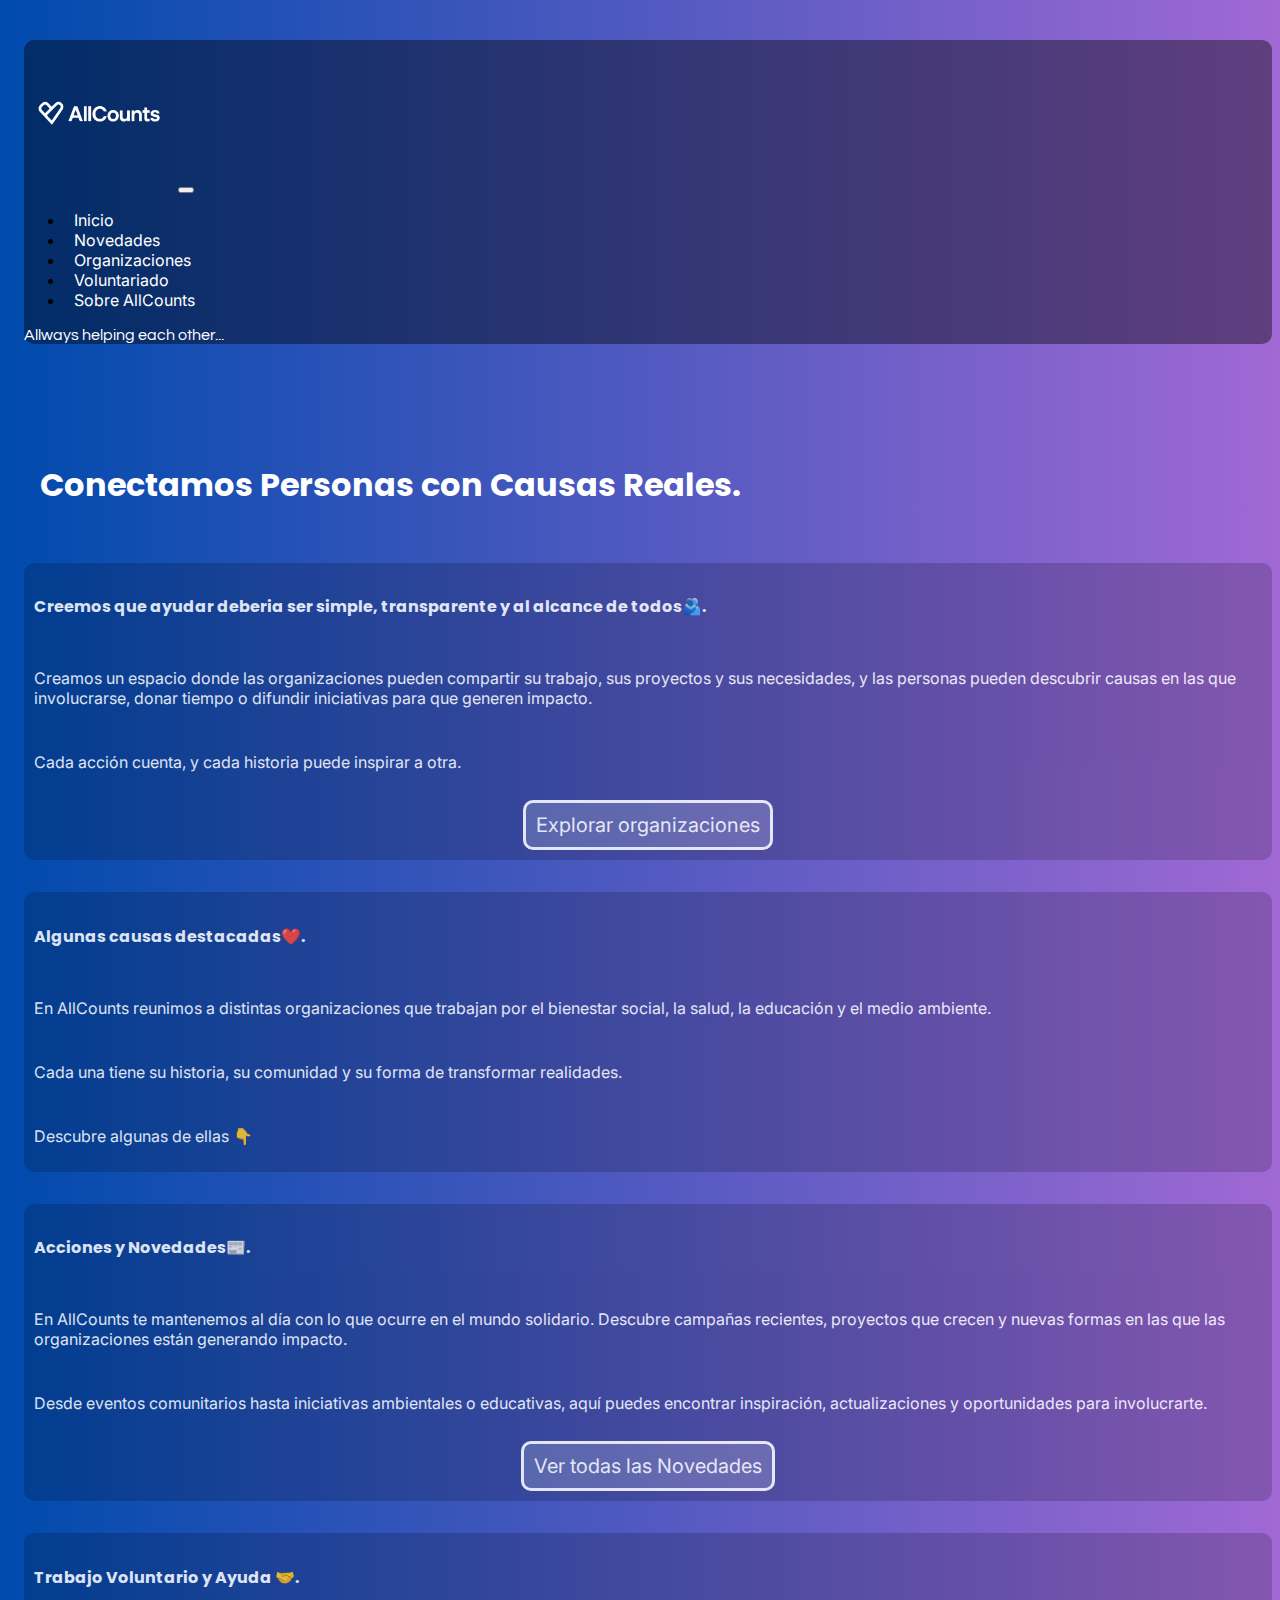
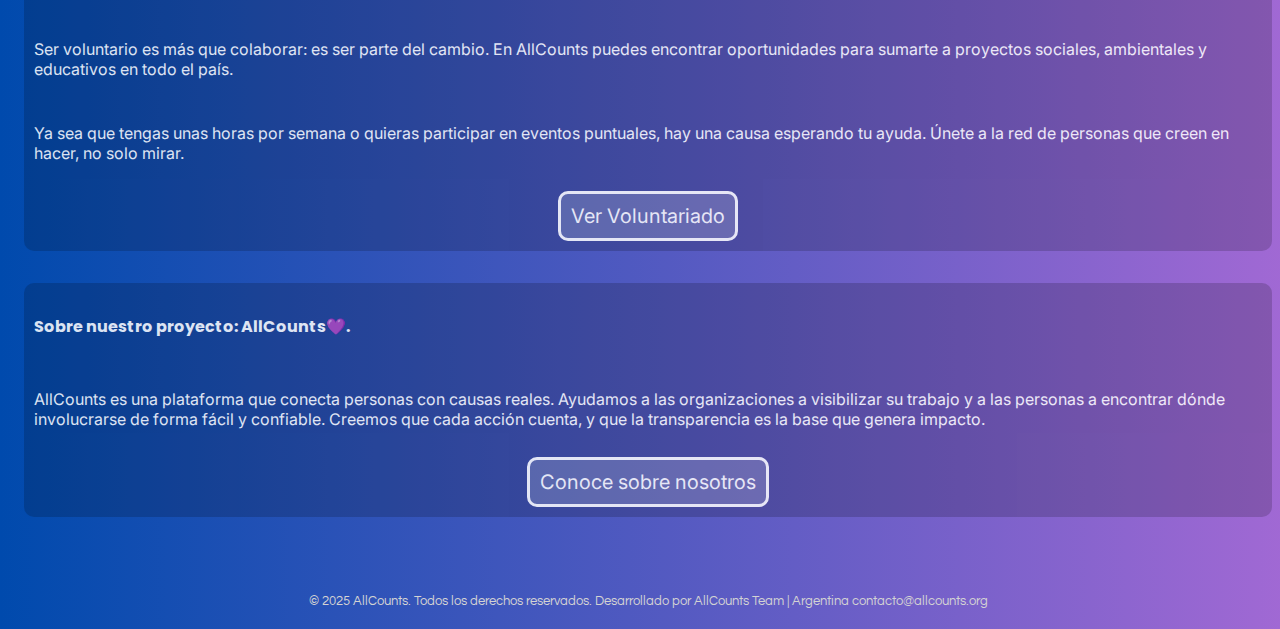
<file: index.html>
<!DOCTYPE html>
<html lang="en">
<head>
    <meta charset="UTF-8">
    <meta name="viewport" content="width=device-width, initial-scale=1.0">
    <title>Inicio</title>
    <!--BOOTSTRAP-->
    <link href="https://cdn.jsdelivr.net/npm/bootstrap@5.3.8/dist/css/bootstrap.min.css" rel="stylesheet" integrity="sha384-sRIl4kxILFvY47J16cr9ZwB07vP4J8+LH7qKQnuqkuIAvNWLzeN8tE5YBujZqJLB" crossorigin="anonymous">
    <!--CSS-->
    <link rel="stylesheet" href="./style/style.css">

</head>
<body class="index-bg">
    <header>
        <nav class="navbar navbar-expand-lg gb-index-navbar">
                <div class="container-fluid">
                    <a class="navbar-brand" href="#"></a>
                    <img  class="allcountslogo" src="../images/ALLCOUNTSlogo.png" alt="">
                    <button class="navbar-toggler" type="button" data-bs-toggle="collapse" data-bs-target="#navbarText" aria-controls="navbarText" aria-expanded="false" aria-label="Toggle navigation">
                    <span class="navbar-toggler-icon"></span>
                    </button>
                    <div class="collapse navbar-collapse" id="navbarText">
                        <ul class="navbar-nav me-auto mb-2 mb-lg-0">
                            <li class="nav-item">
                                <a class="nav-link" href="#">Inicio</a>
                            </li>
                            <li class="nav-item">
                                <a class="nav-link" href="./pages/novedades.html">Novedades</a>
                            </li>
                            <li class="nav-item">
                                <a class="nav-link" href="./pages/organizaciones.html">Organizaciones</a>
                            </li>
                            <li class="nav-item">
                                <a class="nav-link" href="./pages/voluntariado.html">Voluntariado</a>
                            </li>
                            <li class="nav-item">
                                <a class="nav-link" href="./pages/sobreallcounts.html">Sobre AllCounts</a>
                            </li>
                        </ul>
                        <span>
                            Allways helping each other...
                        </span>
                    </div>
                </div>
            </nav>

    </header>
    <main>
        <section class="title">
            <h1>Conectamos Personas con Causas Reales.</h1>
        </section>

        <article class="basic-card">
            <h4>Creemos que ayudar deberia ser simple, transparente y al alcance de todos🫂.</h4>
            <p> Creamos un espacio donde las organizaciones pueden compartir su trabajo, sus proyectos y sus necesidades, y las personas pueden descubrir causas en las que involucrarse, donar tiempo o difundir iniciativas para que generen impacto.</p>
            <p>Cada acción cuenta, y cada historia puede inspirar a otra.</p>
            <div class="button">
                <a href="./pages/organizaciones.html">Explorar organizaciones</a>
            </div>
         </article>

         <article class="basic-card">
            <h4>Algunas causas destacadas❤️.</h4>
            <p>En AllCounts reunimos a distintas organizaciones que trabajan por el bienestar social, la salud, la educación y el medio ambiente.</p>
            <p>Cada una tiene su historia, su comunidad y su forma de transformar realidades.</p>
            <p>Descubre algunas de ellas 👇</p>
            </article>
        
            <article class="basic-card">
                <h4>Acciones y Novedades📰.</h4>
                <p>En AllCounts te mantenemos al día con lo que ocurre en el mundo solidario. Descubre campañas recientes, proyectos que crecen y nuevas formas en las que las organizaciones están generando impacto.</p>
                <p>Desde eventos comunitarios hasta iniciativas ambientales o educativas, aquí puedes encontrar inspiración, actualizaciones y oportunidades para involucrarte.</p>
                <div class="button">
                    <a href="./pages/novedades.html">Ver todas las Novedades</a>
                </div>

            </article>

            <article class="basic-card">
                <h4>Trabajo Voluntario y Ayuda 🤝.</h4>
                <p>Ser voluntario es más que colaborar: es ser parte del cambio.  
                                    En AllCounts puedes encontrar oportunidades para sumarte a proyectos sociales, ambientales y educativos en todo el país.</p>
                <p>Ya sea que tengas unas horas por semana o quieras participar en eventos puntuales, hay una causa esperando tu ayuda. Únete a la red de personas que creen en hacer, no solo mirar.</p>
                <div class="button">
                    <a href="./pages/voluntariado.html">Ver Voluntariado</a>
                </div>
            </article>

            <article class="basic-card">
                <h4>Sobre nuestro proyecto: AllCounts💜.</h4>
                <p>AllCounts es una plataforma que conecta personas con causas reales. Ayudamos a las organizaciones a visibilizar su trabajo y a las personas a encontrar dónde involucrarse de forma fácil y confiable. Creemos que cada acción cuenta, y que la transparencia es la base que genera impacto.</p>
                <div class="button">
                    <a href="./pages/sobreallcounts.html">Conoce sobre nosotros</a>
                </div>

            </article>
        </article>

            
        

    </main>
    <footer>
        <p class="copyright">© 2025 AllCounts. Todos los derechos reservados.
         Desarrollado por AllCounts Team | Argentina contacto@allcounts.org</p>

    </footer>
</body>

    <!--BOOTSTRAP JS-->
    <script src="https://cdn.jsdelivr.net/npm/bootstrap@5.3.8/dist/js/bootstrap.bundle.min.js" integrity="sha384-FKyoEForCGlyvwx9Hj09JcYn3nv7wiPVlz7YYwJrWVcXK/BmnVDxM+D2scQbITxI" crossorigin="anonymous"></script>

</html>
</file>
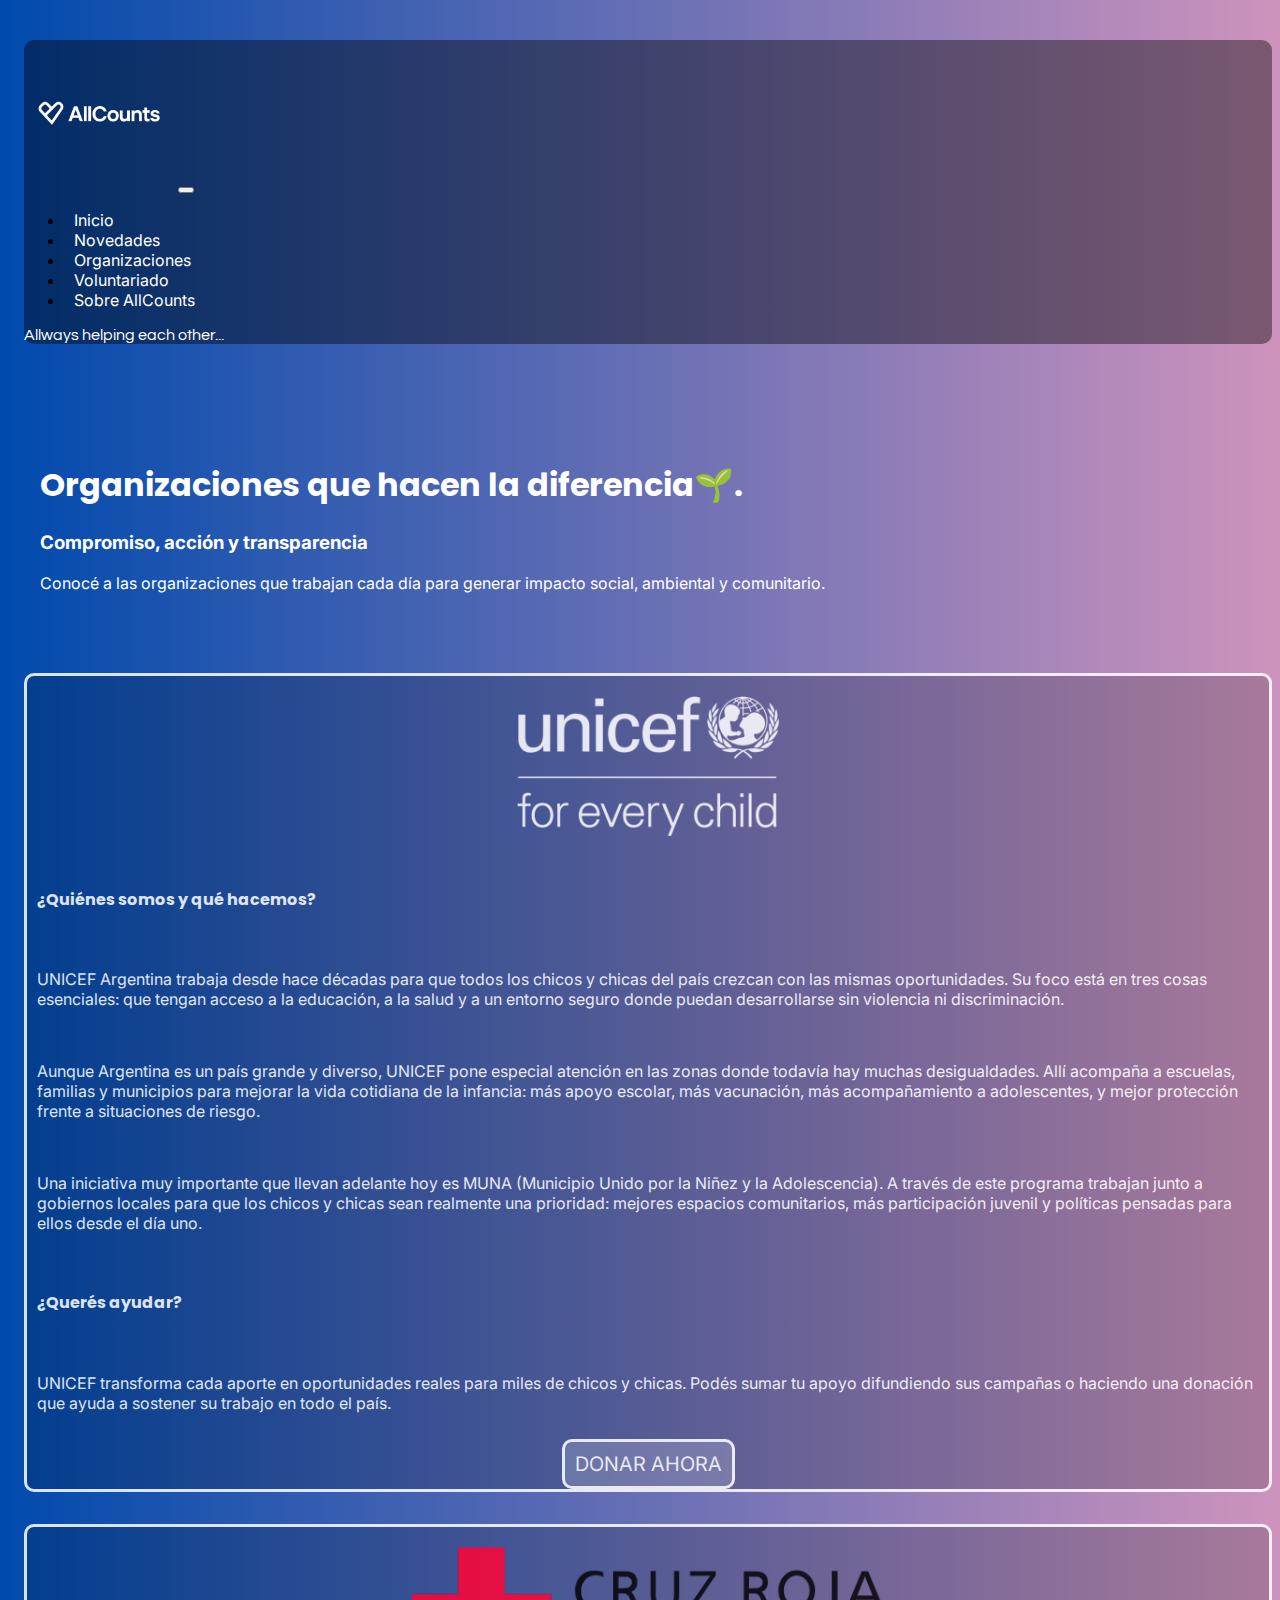
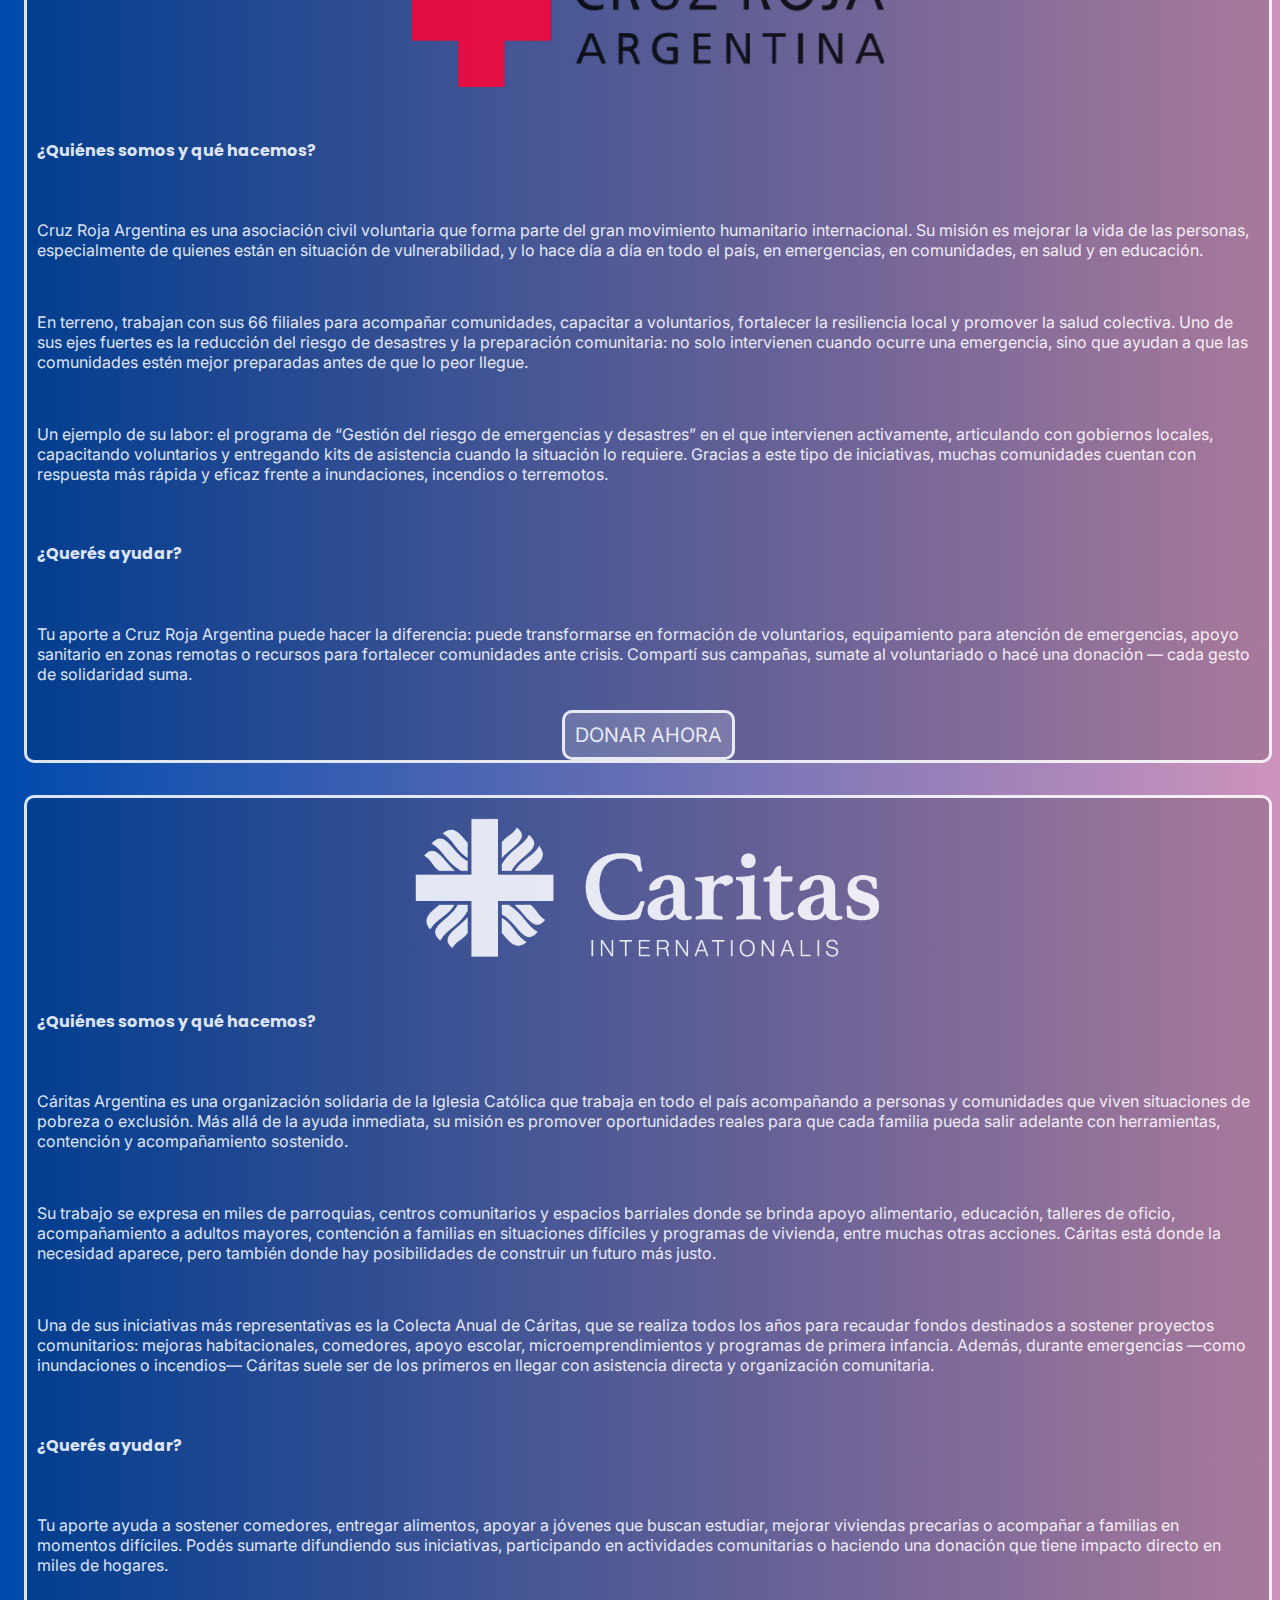
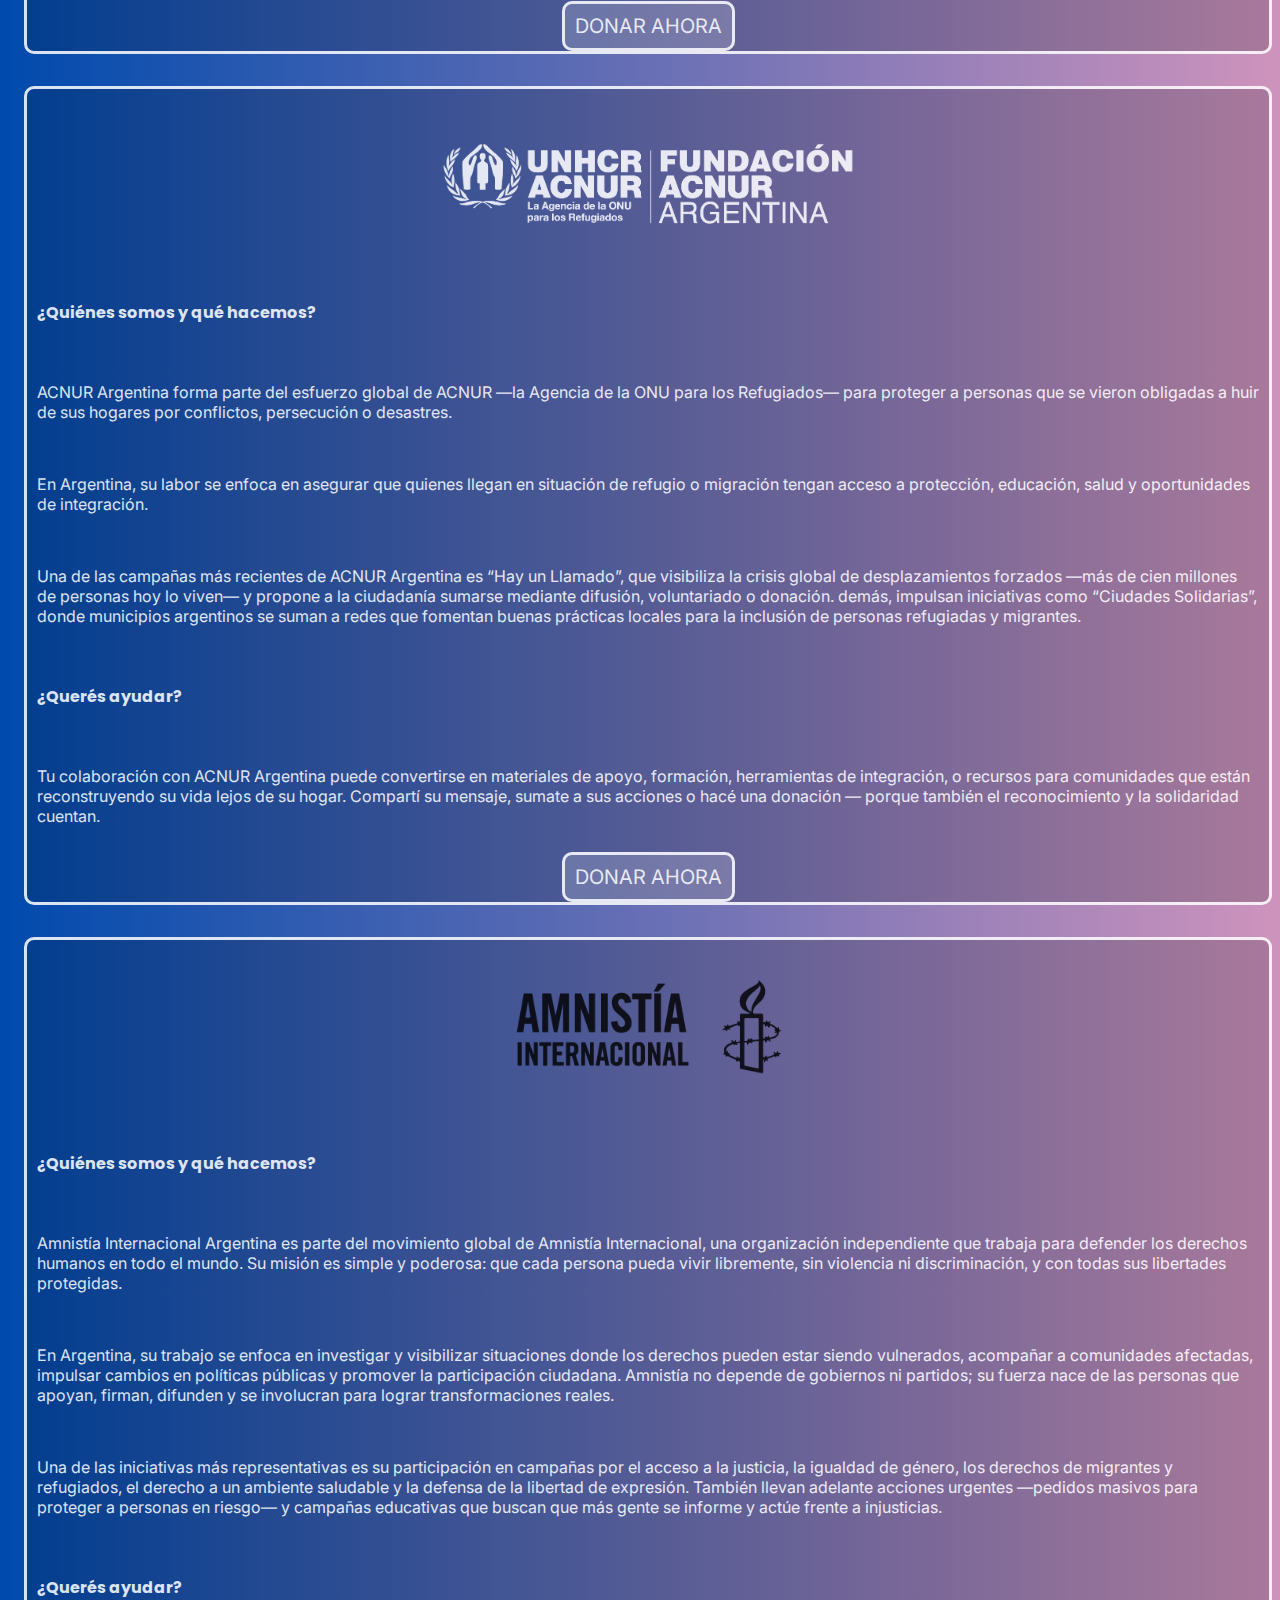
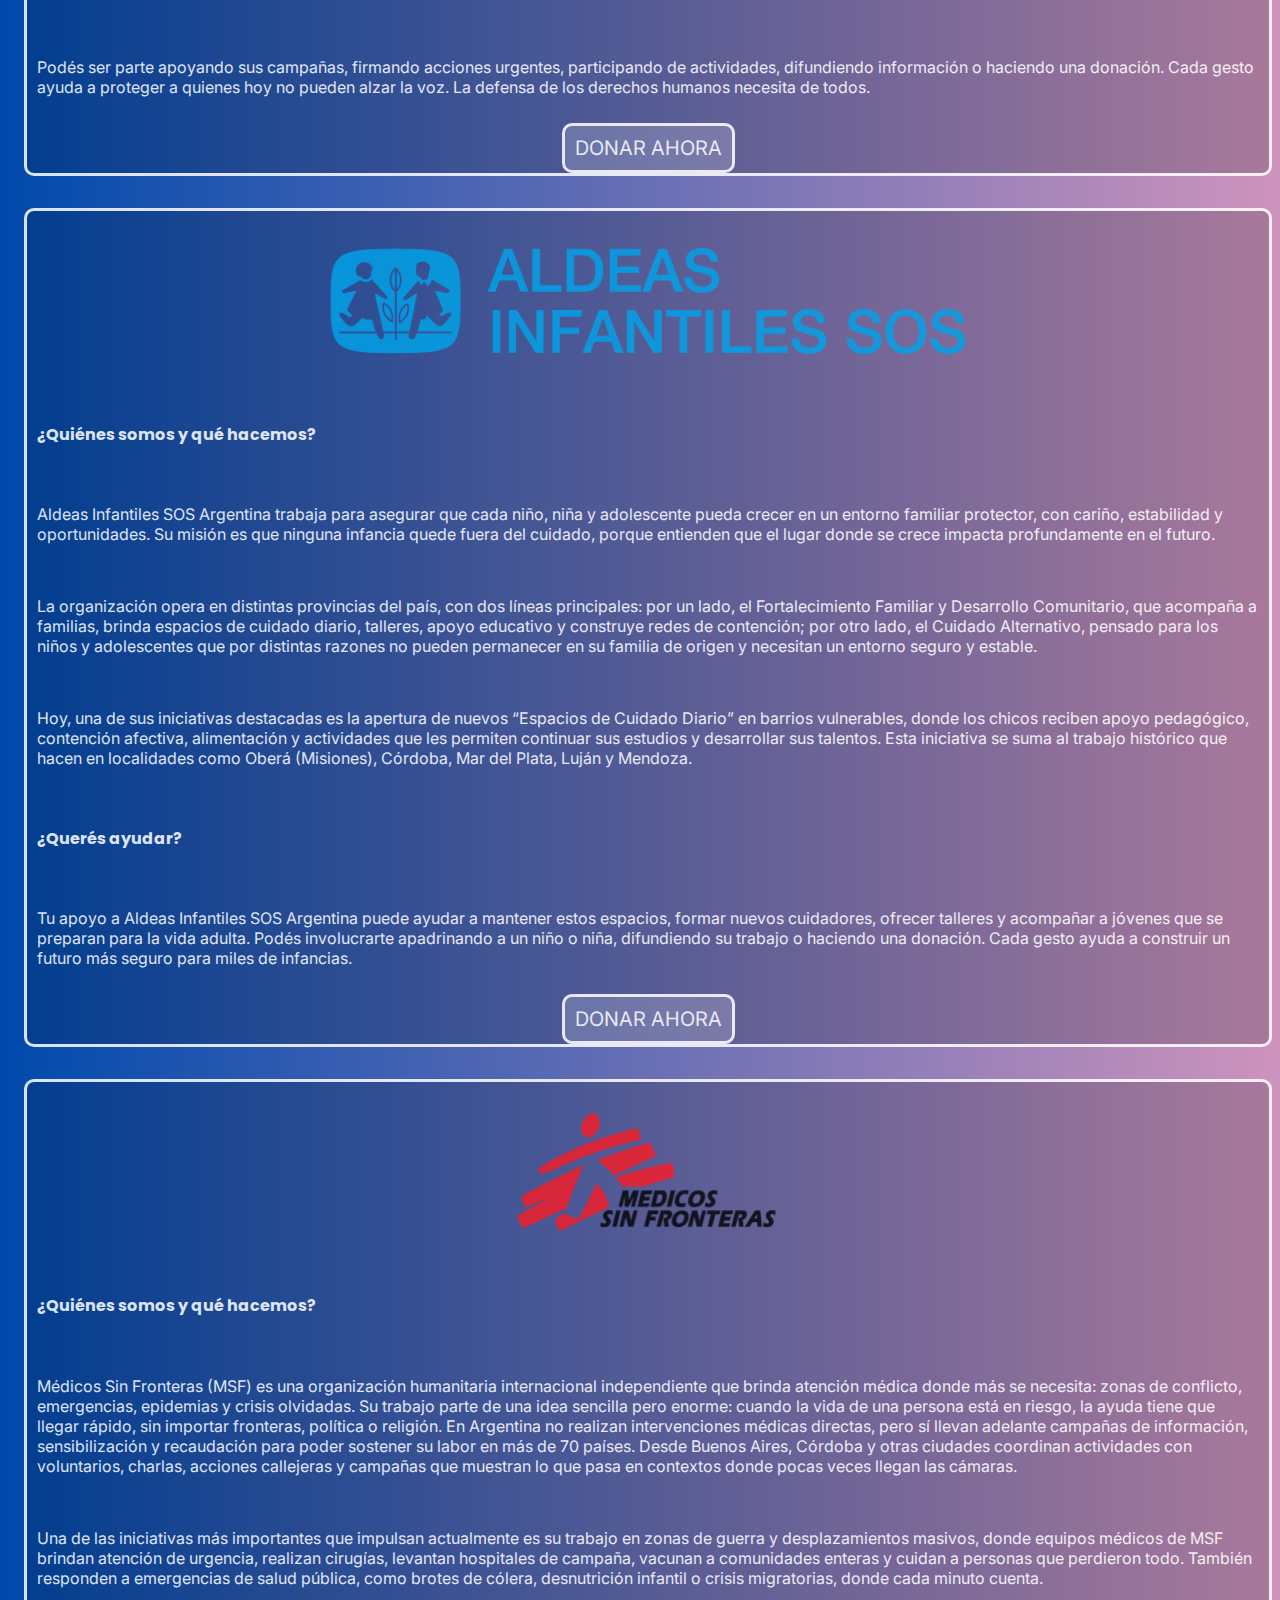
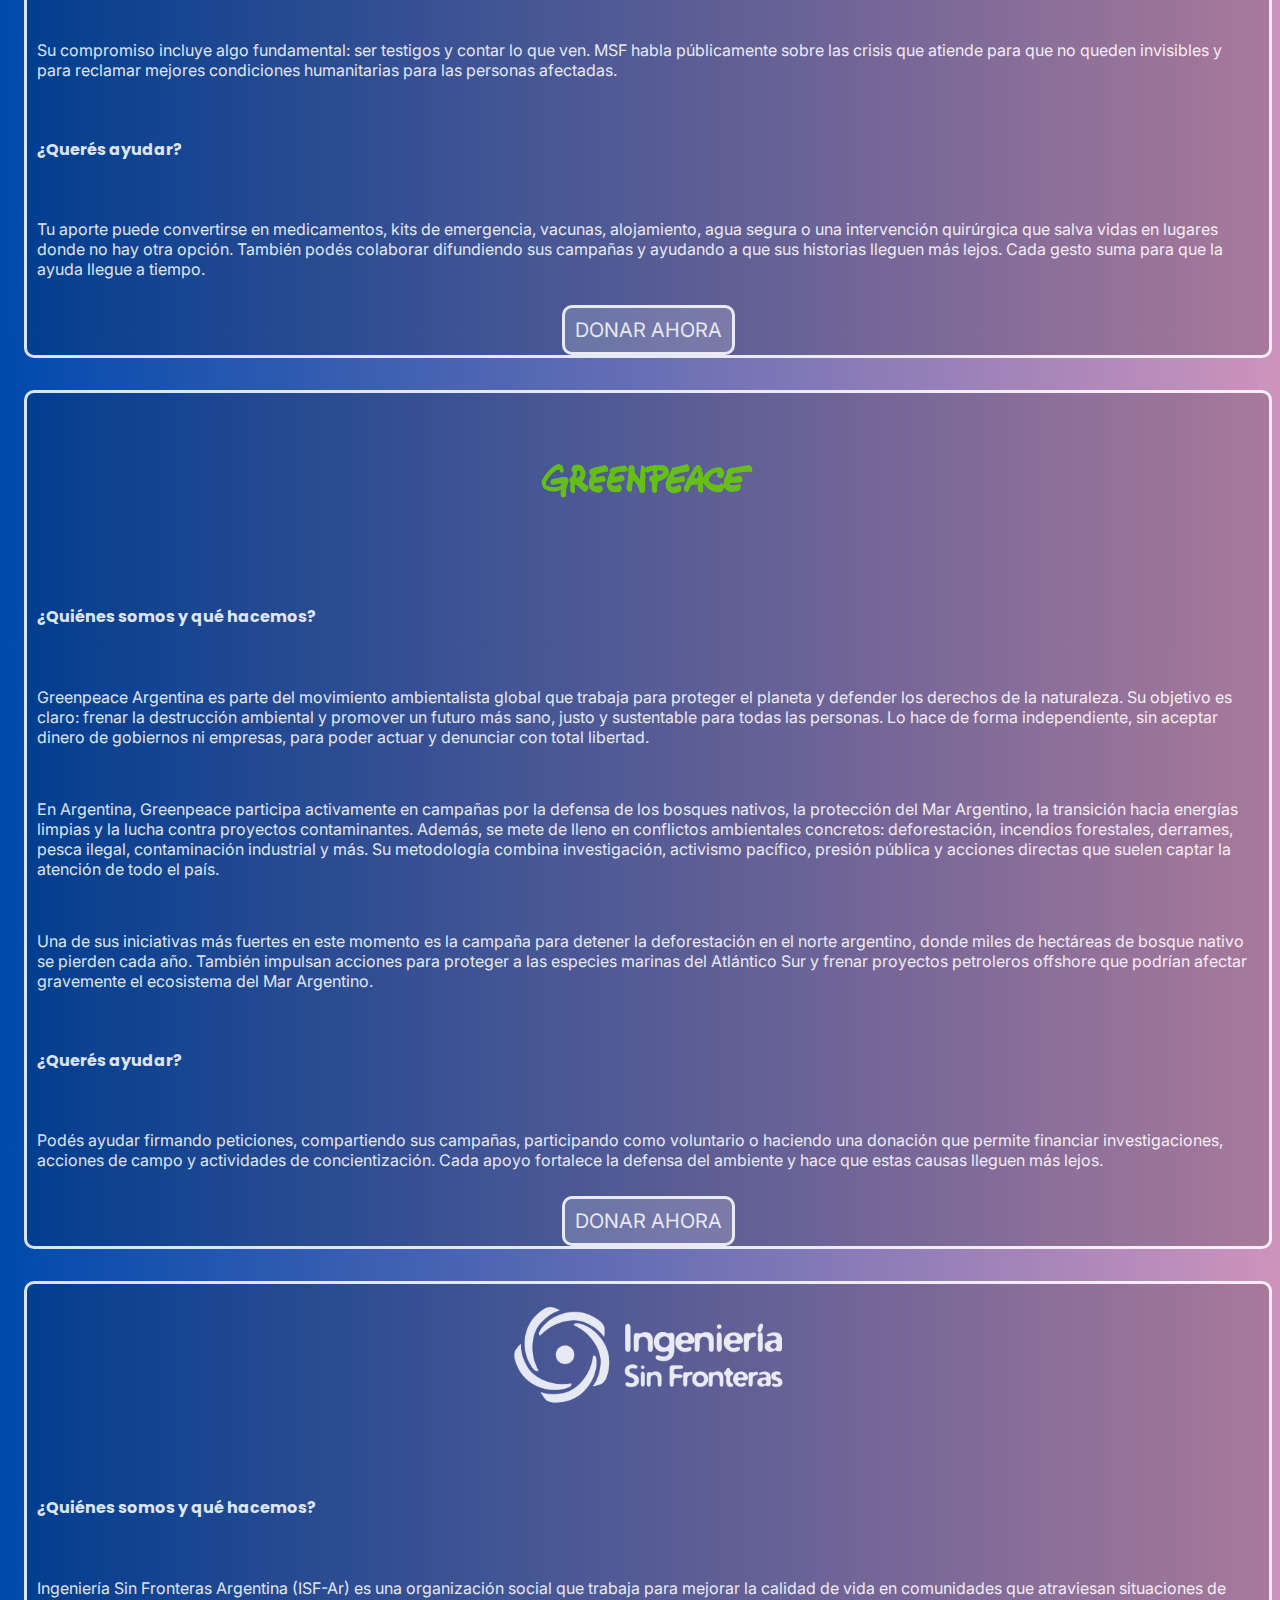
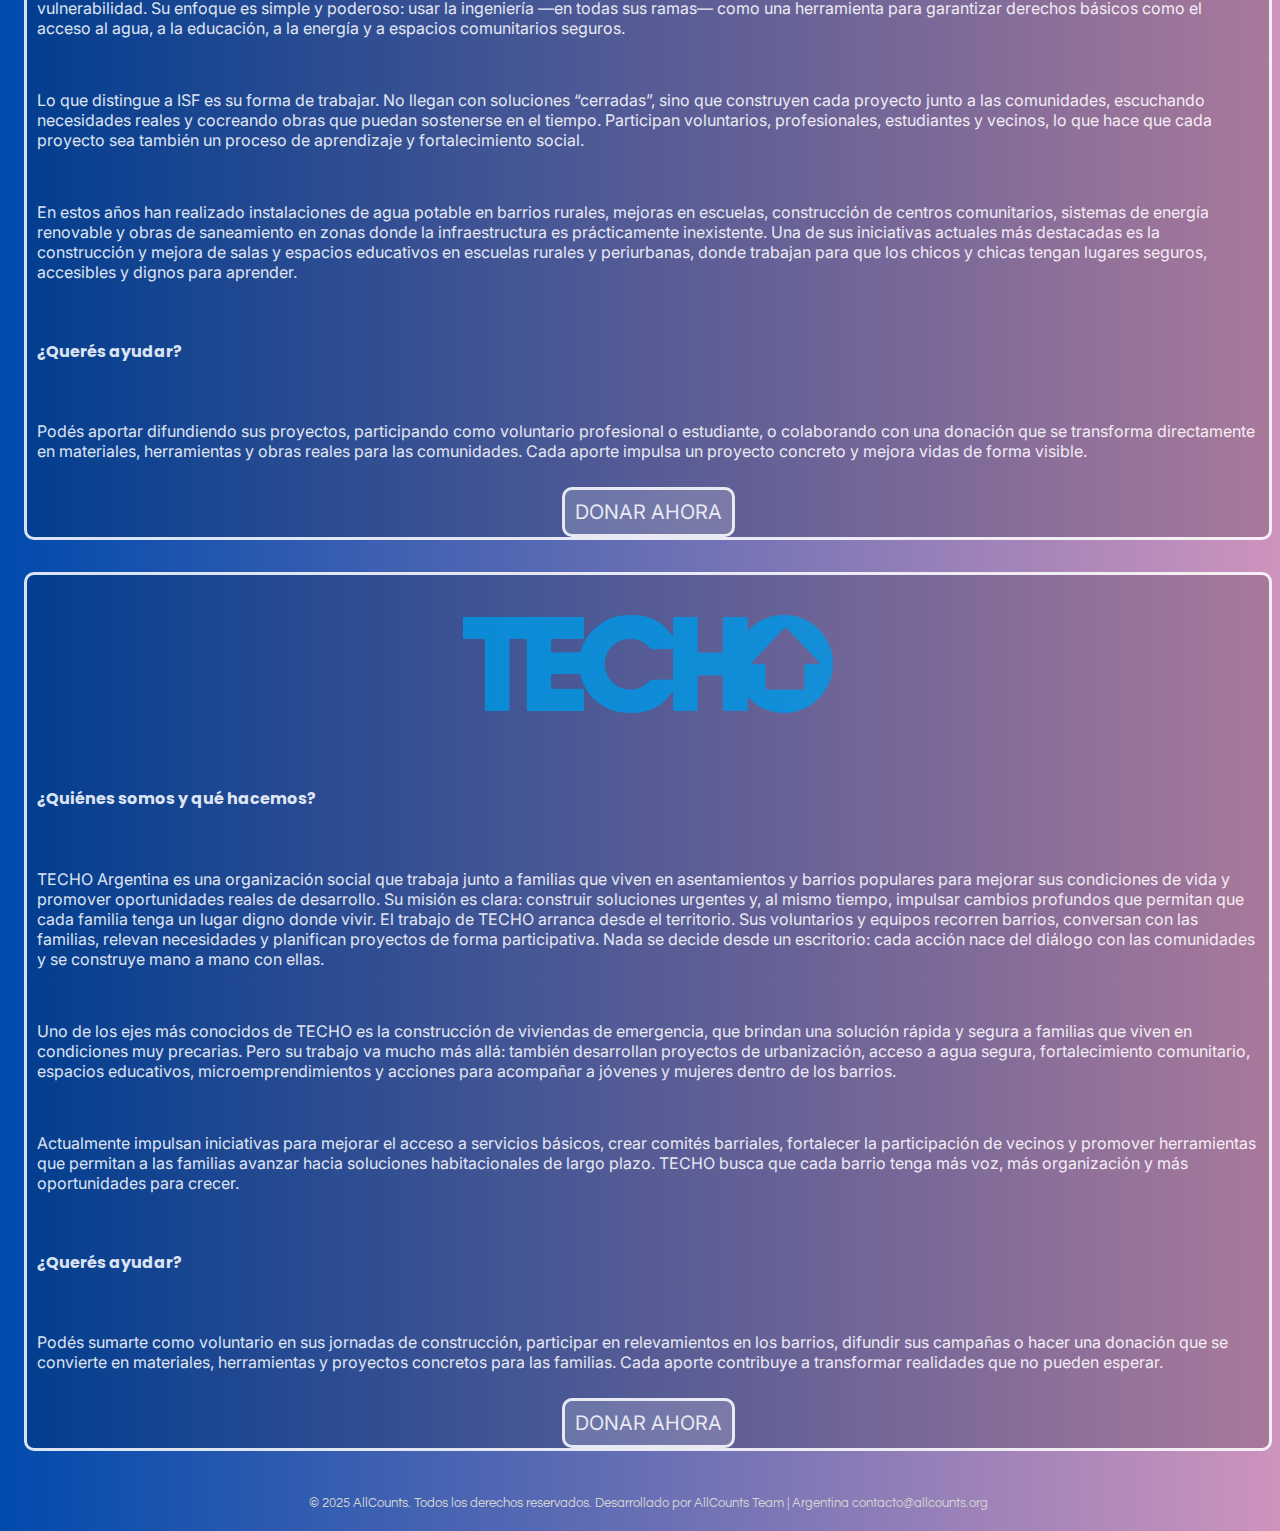
<file: pages/organizaciones.html>
<!DOCTYPE html>
<html lang="es">
<head>
    <meta charset="UTF-8">
    <meta name="viewport" content="width=device-width, initial-scale=1.0">
    <title>Organizaciones</title>
    <!--BOOTSTRAP-->
    <link href="https://cdn.jsdelivr.net/npm/bootstrap@5.3.8/dist/css/bootstrap.min.css" rel="stylesheet" integrity="sha384-sRIl4kxILFvY47J16cr9ZwB07vP4J8+LH7qKQnuqkuIAvNWLzeN8tE5YBujZqJLB" crossorigin="anonymous">
    <link rel="stylesheet" href="../style/style.css">

</head>
<body class="organizaciones-bg">

    <header>
        <nav class="navbar navbar-expand-lg gb-index-navbar">
                <div class="container-fluid">
                    <a class="navbar-brand" href="#"></a>
                    <img  class="allcountslogo" src="../images/ALLCOUNTSlogo.png" alt="">
                    <button class="navbar-toggler" type="button" data-bs-toggle="collapse" data-bs-target="#navbarText" aria-controls="navbarText" aria-expanded="false" aria-label="Toggle navigation">
                    <span class="navbar-toggler-icon"></span>
                    </button>
                    <div class="collapse navbar-collapse" id="navbarText">
                        <ul class="navbar-nav me-auto mb-2 mb-lg-0">
                            <li class="nav-item">
                                <a class="nav-link" href="../index.html">Inicio</a>
                            </li>
                            <li class="nav-item">
                                <a class="nav-link" href="./novedades.html">Novedades</a>
                            </li>
                            <li class="nav-item">
                                <a class="nav-link" href="#">Organizaciones</a>
                            </li>
                            <li class="nav-item">
                                <a class="nav-link" href="./voluntariado.html">Voluntariado</a>
                            </li>
                            <li class="nav-item">
                                <a class="nav-link" href="./sobreallcounts.html">Sobre AllCounts</a>
                            </li>
                        </ul>
                        <span>
                            Allways helping each other...
                        </span>
                    </div>
                </div>
            </nav>

    </header>
    <main>
            <section class="title">
                <h1>Organizaciones que hacen la diferencia🌱.</h1>
                <h3>Compromiso, acción y transparencia</h3>
                <p>Conocé a las organizaciones que trabajan cada día para generar impacto social, ambiental y comunitario.</p>
                <meta name="description" content="Conocé las organizaciones solidarias que forman parte de AllCounts y descubrí cómo colaborar con cada causa.">
            </section>
            <section aria-labelledby="org-list">
            
                <article class="image-top-card">
                    <img src="../images/uniceflogo.png" alt="Logo de UNICEF Global.">
                    <h4>¿Quiénes somos y qué hacemos?</h4>
                    <p>UNICEF Argentina trabaja desde hace décadas para que todos los chicos y chicas del país crezcan con las mismas oportunidades. Su foco está en tres cosas esenciales: que tengan acceso a la educación, a la salud y a un entorno seguro donde puedan desarrollarse sin violencia ni discriminación.</p>
                    <p>Aunque Argentina es un país grande y diverso, UNICEF pone especial atención en las zonas donde todavía hay muchas desigualdades. Allí acompaña a escuelas, familias y municipios para mejorar la vida cotidiana de la infancia: más apoyo escolar, más vacunación, más acompañamiento a adolescentes, y mejor protección frente a situaciones de riesgo.</p>
                    <p>Una iniciativa muy importante que llevan adelante hoy es MUNA (Municipio Unido por la Niñez y la Adolescencia). A través de este programa trabajan junto a gobiernos locales para que los chicos y chicas sean realmente una prioridad: mejores espacios comunitarios, más participación juvenil y políticas pensadas para ellos desde el día uno.</p>
                    <h4>¿Querés ayudar?</h4>
                    <p>UNICEF transforma cada aporte en oportunidades reales para miles de chicos y chicas. Podés sumar tu apoyo difundiendo sus campañas o haciendo una donación que ayuda a sostener su trabajo en todo el país.</p>
                    <div class="button">
                        <a href="https://help.unicef.org/argentina/donar-ahora?language=es&utm_source=onsite&utm_medium=unicef.org.ar&utm_campaign=donacion-directa-always-on&utm_term=boton-header_dona&_gl=1*1ukp0j4*_ga*Mjk3Mzg5ODUzLjE3NjMwNzA1NDY.*_ga_ZEPV2PX419*czE3NjMwNzA1NDUkbzEkZzAkdDE3NjMwNzA1NDUkajYwJGwwJGgw*_gcl_aw*R0NMLjE3NjA5MDk2MTMuQ2p3S0NBandtTkxIQmhBNEVpd0EzdHMzbVo3T2hYZ0tDeVlSY3FmNnRVTl9hMHh3SzlhZ05xRjludGxVdmJfcUdIZFBrQkRjczNHQjdob0N3emNRQXZEX0J3RQ..*_gcl_au*MjA4MzczNzM1LjE3NjMwNzA1NDU.*_ga_P0DMSZ8KY6*czE3NjMwNzA1NDUkbzEkZzAkdDE3NjMwNzA1NDUkajYwJGwwJGgw*_ga_VP9W0PRTX2*czE3NjMwNzA1NDUkbzEkZzAkdDE3NjMwNzA1NDUkajYwJGwwJGgw" class="button">DONAR AHORA</a>
                    </div>
                </article>

                <article class="image-top-card">
                    <img src="../images/cruzrojalogo.png" alt="Logo Cruz Roja Argentina.">
                    <h4>¿Quiénes somos y qué hacemos?</h4>
                    <p>Cruz Roja Argentina es una asociación civil voluntaria que forma parte del gran movimiento humanitario internacional. Su misión es mejorar la vida de las personas, especialmente de quienes están en situación de vulnerabilidad, y lo hace día a día en todo el país, en emergencias, en comunidades, en salud y en educación.</p>
                    <p>En terreno, trabajan con sus 66 filiales para acompañar comunidades, capacitar a voluntarios, fortalecer la resiliencia local y promover la salud colectiva. Uno de sus ejes fuertes es la reducción del riesgo de desastres y la preparación comunitaria: no solo intervienen cuando ocurre una emergencia, sino que ayudan a que las comunidades estén mejor preparadas antes de que lo peor llegue.</p>
                    <p>Un ejemplo de su labor: el programa de “Gestión del riesgo de emergencias y desastres” en el que intervienen activamente, articulando con gobiernos locales, capacitando voluntarios y entregando kits de asistencia cuando la situación lo requiere. Gracias a este tipo de iniciativas, muchas comunidades cuentan con respuesta más rápida y eficaz frente a inundaciones, incendios o terremotos.</p>
                    <h4>¿Querés ayudar?</h4>
                    <p>Tu aporte a Cruz Roja Argentina puede hacer la diferencia: puede transformarse en formación de voluntarios, equipamiento para atención de emergencias, apoyo sanitario en zonas remotas o recursos para fortalecer comunidades ante crisis. Compartí sus campañas, sumate al voluntariado o hacé una donación — cada gesto de solidaridad suma.</p>
                    <div class="button">
                    <a href="https://cruzroja.org.ar/dona/" >DONAR AHORA</a>
                    </div>
                </article>

                <article class="image-top-card">
                    <img src="../images/caritaslogo.png" alt="Caritas Internacional Logo">
                    <h4>¿Quiénes somos y qué hacemos?</h4>
                    <p>Cáritas Argentina es una organización solidaria de la Iglesia Católica que trabaja en todo el país acompañando a personas y comunidades que viven situaciones de pobreza o exclusión. Más allá de la ayuda inmediata, su misión es promover oportunidades reales para que cada familia pueda salir adelante con herramientas, contención y acompañamiento sostenido.</p>
                    <p>Su trabajo se expresa en miles de parroquias, centros comunitarios y espacios barriales donde se brinda apoyo alimentario, educación, talleres de oficio, acompañamiento a adultos mayores, contención a familias en situaciones difíciles y programas de vivienda, entre muchas otras acciones. Cáritas está donde la necesidad aparece, pero también donde hay posibilidades de construir un futuro más justo.</p>
                    <p>Una de sus iniciativas más representativas es la Colecta Anual de Cáritas, que se realiza todos los años para recaudar fondos destinados a sostener proyectos comunitarios: mejoras habitacionales, comedores, apoyo escolar, microemprendimientos y programas de primera infancia. Además, durante emergencias —como inundaciones o incendios— Cáritas suele ser de los primeros en llegar con asistencia directa y organización comunitaria.</p>
                    <h4>¿Querés ayudar?</h4>
                    <p>Tu aporte ayuda a sostener comedores, entregar alimentos, apoyar a jóvenes que buscan estudiar, mejorar viviendas precarias o acompañar a familias en momentos difíciles. Podés sumarte difundiendo sus iniciativas, participando en actividades comunitarias o haciendo una donación que tiene impacto directo en miles de hogares.</p>
                    <div class="button">
                        <a href="https://caritas.org.ar/sumate/?_gl=1*14ez2xo*_gcl_au*ODk5ODg4Njg0LjE3NjI5OTgwMDk.*_ga*MTY4NzQzNzg1My4xNzYyOTk4MDA3*_ga_345DVXSB8K*czE3NjMwNzQwNjIkbzMkZzEkdDE3NjMwNzQwNjMkajU5JGwwJGgxNjcyNzQ0Mzk2" class="button">DONAR AHORA</a>
                    </div>
                </article>
                <article class="image-top-card">
                    <img src="../images/acnurlogo.png" alt="Logo de ACNUR.">
                    <h4>¿Quiénes somos y qué hacemos?</h4>
                    <p>ACNUR Argentina forma parte del esfuerzo global de ACNUR —la Agencia de la ONU para los Refugiados— para proteger a personas que se vieron obligadas a huir de sus hogares por conflictos, persecución o desastres.</p>
                    <p>En Argentina, su labor se enfoca en asegurar que quienes llegan en situación de refugio o migración tengan acceso a protección, educación, salud y oportunidades de integración.</p>
                    <p>Una de las campañas más recientes de ACNUR Argentina es “Hay un Llamado”, que visibiliza la crisis global de desplazamientos forzados —más de cien millones de personas hoy lo viven— y propone a la ciudadanía sumarse mediante difusión, voluntariado o donación. demás, impulsan iniciativas como “Ciudades Solidarias”, donde municipios argentinos se suman a redes que fomentan buenas prácticas locales para la inclusión de personas refugiadas y migrantes.</p>
                    <h4>¿Querés ayudar?</h4>
                    <p>Tu colaboración con ACNUR Argentina puede convertirse en materiales de apoyo, formación, herramientas de integración, o recursos para comunidades que están reconstruyendo su vida lejos de su hogar. Compartí su mensaje, sumate a sus acciones o hacé una donación — porque también el reconocimiento y la solidaridad cuentan.</p>
                    <div class="button">
                    <a href="https://donacion.fundacionacnur.org/refugiados/?utm_source=Referral&utm_medium=Referral&utm_campaign=Redirect_Lataml&utm_term=Redirect_Latam_General&_gl=1*30fguo*_gcl_au*MTkzNTg0NjIwOC4xNzYyOTk4MjA5*_rup_ga*MTk3NjI2NjU4My4xNzYyOTk4MjEx*_rup_ga_EVDQTJ4LMY*czE3NjMwNzQxMDAkbzMkZzAkdDE3NjMwNzQxMDAkajYwJGwwJGgw*_ga*MTk3NjI2NjU4My4xNzYyOTk4MjEx*_ga_W9NSH7LGBC*czE3NjMwNzQxMDEkbzEkZzAkdDE3NjMwNzQxMDEkajYwJGwwJGgw" class="button">DONAR AHORA</a>
                    </div>
                </article>

                <article class="image-top-card">
                    <img src="../images/amnistialogo.png" alt="Logo de Amnistía Internacional">
                    <h4>¿Quiénes somos y qué hacemos?</h4>
                    <p>Amnistía Internacional Argentina es parte del movimiento global de Amnistía Internacional, una organización independiente que trabaja para defender los derechos humanos en todo el mundo. Su misión es simple y poderosa: que cada persona pueda vivir libremente, sin violencia ni discriminación, y con todas sus libertades protegidas.</p>
                    <p>En Argentina, su trabajo se enfoca en investigar y visibilizar situaciones donde los derechos pueden estar siendo vulnerados, acompañar a comunidades afectadas, impulsar cambios en políticas públicas y promover la participación ciudadana. Amnistía no depende de gobiernos ni partidos; su fuerza nace de las personas que apoyan, firman, difunden y se involucran para lograr transformaciones reales.</p>
                    <p>Una de las iniciativas más representativas es su participación en campañas por el acceso a la justicia, la igualdad de género, los derechos de migrantes y refugiados, el derecho a un ambiente saludable y la defensa de la libertad de expresión. También llevan adelante acciones urgentes —pedidos masivos para proteger a personas en riesgo— y campañas educativas que buscan que más gente se informe y actúe frente a injusticias.</p>
                    <h4>¿Querés ayudar?</h4>
                    <p>Podés ser parte apoyando sus campañas, firmando acciones urgentes, participando de actividades, difundiendo información o haciendo una donación. Cada gesto ayuda a proteger a quienes hoy no pueden alzar la voz.
                    La defensa de los derechos humanos necesita de todos.</p>
                    <div class="button">
                        <a href="https://amnistia.org.ar/dona/dona-mensualmente?gad_campaignid=9101376695&gad_source=1&gclid=CjwKCAiAoNbIBhB5EiwAZFbYGC8iBHlarOzJhVVVPH1ysIxyWwTI0uq7BIRPlZcUhsKZ2q7i6ztl9BoCzdAQAvD_BwE&utm_campaign=digital-dr-generica&utm_medium=cpc&utm_source=google%20ads%20" class="button">DONAR AHORA</a>
                    </div>
                </article>

                <article class="image-top-card">
                    <img src="../images/aldeaslogo.png" alt="Logo de Aldeas Infantiles SOS.">
                    <h4>¿Quiénes somos y qué hacemos?</h4>
                    <p>Aldeas Infantiles SOS Argentina trabaja para asegurar que cada niño, niña y adolescente pueda crecer en un entorno familiar protector, con cariño, estabilidad y oportunidades. Su misión es que ninguna infancia quede fuera del cuidado, porque entienden que el lugar donde se crece impacta profundamente en el futuro. </p>
                    <p>La organización opera en distintas provincias del país, con dos líneas principales: por un lado, el Fortalecimiento Familiar y Desarrollo Comunitario, que acompaña a familias, brinda espacios de cuidado diario, talleres, apoyo educativo y construye redes de contención; por otro lado, el Cuidado Alternativo, pensado para los niños y adolescentes que por distintas razones no pueden permanecer en su familia de origen y necesitan un entorno seguro y estable.</p>
                    <p>Hoy, una de sus iniciativas destacadas es la apertura de nuevos “Espacios de Cuidado Diario” en barrios vulnerables, donde los chicos reciben apoyo pedagógico, contención afectiva, alimentación y actividades que les permiten continuar sus estudios y desarrollar sus talentos. Esta iniciativa se suma al trabajo histórico que hacen en localidades como Oberá (Misiones), Córdoba, Mar del Plata, Luján y Mendoza.</p>
                    <h4>¿Querés ayudar?</h4>
                    <p>Tu apoyo a Aldeas Infantiles SOS Argentina puede ayudar a mantener estos espacios, formar nuevos cuidadores, ofrecer talleres y acompañar a jóvenes que se preparan para la vida adulta. Podés involucrarte apadrinando a un niño o niña, difundiendo su trabajo o haciendo una donación. Cada gesto ayuda a construir un futuro más seguro para miles de infancias.</p>
                    <div class="button">
                        <a href="https://www.aldeasinfantiles.org.ar/ayuda-hoy/amigo-sos" class="button">DONAR AHORA</a> 
                    </div>
                </article>

                <article class="image-top-card">
                    <img src="../images/msflogo.png" alt="Logo de Medicos sin Fronteras">
                    <h4>¿Quiénes somos y qué hacemos?</h4>
                    <p>Médicos Sin Fronteras (MSF) es una organización humanitaria internacional independiente que brinda atención médica donde más se necesita: zonas de conflicto, emergencias, epidemias y crisis olvidadas. Su trabajo parte de una idea sencilla pero enorme: cuando la vida de una persona está en riesgo, la ayuda tiene que llegar rápido, sin importar fronteras, política o religión. En Argentina no realizan intervenciones médicas directas, pero sí llevan adelante campañas de información, sensibilización y recaudación para poder sostener su labor en más de 70 países. Desde Buenos Aires, Córdoba y otras ciudades coordinan actividades con voluntarios, charlas, acciones callejeras y campañas que muestran lo que pasa en contextos donde pocas veces llegan las cámaras.</p>
                    <p>Una de las iniciativas más importantes que impulsan actualmente es su trabajo en zonas de guerra y desplazamientos masivos, donde equipos médicos de MSF brindan atención de urgencia, realizan cirugías, levantan hospitales de campaña, vacunan a comunidades enteras y cuidan a personas que perdieron todo. También responden a emergencias de salud pública, como brotes de cólera, desnutrición infantil o crisis migratorias, donde cada minuto cuenta.</p>
                    <p>Su compromiso incluye algo fundamental: ser testigos y contar lo que ven. MSF habla públicamente sobre las crisis que atiende para que no queden invisibles y para reclamar mejores condiciones humanitarias para las personas afectadas.</p>
                    <h4>¿Querés ayudar?</h4>
                    <p>Tu aporte puede convertirse en medicamentos, kits de emergencia, vacunas, alojamiento, agua segura o una intervención quirúrgica que salva vidas en lugares donde no hay otra opción. También podés colaborar difundiendo sus campañas y ayudando a que sus historias lleguen más lejos.
                    Cada gesto suma para que la ayuda llegue a tiempo.</p>
                    <div class="button">
                        <a href="https://www.msf.org.ar/asociate-msf/?utm_source=google-sem&utm_medium=buscadores-pagos&utm_campaign=fr_online_digital_c2d-google-sem&utm_content=AdAdap_03m&gad_source=1&gad_campaignid=1626007888&gclid=CjwKCAiAoNbIBhB5EiwAZFbYGKT3nlqAY01S4xkAyWl7jfKP-8Z3acDmL_1O37LCIeDCFljKo19t4RoCnNUQAvD_BwE" class="button">DONAR AHORA</a>
                    </div>
                </article>

                <article class="image-top-card">
                    <img src="../images/greenpeacelogo.png" alt="Logo de Greenpeace">
                    <h4>¿Quiénes somos y qué hacemos?</h4>
                    <p>Greenpeace Argentina es parte del movimiento ambientalista global que trabaja para proteger el planeta y defender los derechos de la naturaleza. Su objetivo es claro: frenar la destrucción ambiental y promover un futuro más sano, justo y sustentable para todas las personas.
                    Lo hace de forma independiente, sin aceptar dinero de gobiernos ni empresas, para poder actuar y denunciar con total libertad.</p>
                    <p>En Argentina, Greenpeace participa activamente en campañas por la defensa de los bosques nativos, la protección del Mar Argentino, la transición hacia energías limpias y la lucha contra proyectos contaminantes. Además, se mete de lleno en conflictos ambientales concretos: deforestación, incendios forestales, derrames, pesca ilegal, contaminación industrial y más. Su metodología combina investigación, activismo pacífico, presión pública y acciones directas que suelen captar la atención de todo el país.</p>
                    <p>Una de sus iniciativas más fuertes en este momento es la campaña para detener la deforestación en el norte argentino, donde miles de hectáreas de bosque nativo se pierden cada año. También impulsan acciones para proteger a las especies marinas del Atlántico Sur y frenar proyectos petroleros offshore que podrían afectar gravemente el ecosistema del Mar Argentino.</p>
                    <h4>¿Querés ayudar?</h4>
                    <p>Podés ayudar firmando peticiones, compartiendo sus campañas, participando como voluntario o haciendo una donación que permite financiar investigaciones, acciones de campo y actividades de concientización. Cada apoyo fortalece la defensa del ambiente y hace que estas causas lleguen más lejos.</p>
                    <div class="button">
                        <a href="" class="button">DONAR AHORA</a>     
                    </div>  
                </article>

                <article class="image-top-card">
                    <img src="../images/isflogo.png" alt="Logo de Ingenieria sin fronteras">
                    <h4>¿Quiénes somos y qué hacemos?</h4>
                    <p>Ingeniería Sin Fronteras Argentina (ISF-Ar) es una organización social que trabaja para mejorar la calidad de vida en comunidades que atraviesan situaciones de vulnerabilidad. Su enfoque es simple y poderoso: usar la ingeniería —en todas sus ramas— como una herramienta para garantizar derechos básicos como el acceso al agua, a la educación, a la energía y a espacios comunitarios seguros.</p>
                    <p>Lo que distingue a ISF es su forma de trabajar. No llegan con soluciones “cerradas”, sino que construyen cada proyecto junto a las comunidades, escuchando necesidades reales y cocreando obras que puedan sostenerse en el tiempo. Participan voluntarios, profesionales, estudiantes y vecinos, lo que hace que cada proyecto sea también un proceso de aprendizaje y fortalecimiento social.</p>
                    <p>En estos años han realizado instalaciones de agua potable en barrios rurales, mejoras en escuelas, construcción de centros comunitarios, sistemas de energía renovable y obras de saneamiento en zonas donde la infraestructura es prácticamente inexistente.
                    Una de sus iniciativas actuales más destacadas es la construcción y mejora de salas y espacios educativos en escuelas rurales y periurbanas, donde trabajan para que los chicos y chicas tengan lugares seguros, accesibles y dignos para aprender.</p>
                    <h4>¿Querés ayudar?</h4>
                    <p>Podés aportar difundiendo sus proyectos, participando como voluntario profesional o estudiante, o colaborando con una donación que se transforma directamente en materiales, herramientas y obras reales para las comunidades. Cada aporte impulsa un proyecto concreto y mejora vidas de forma visible.</p>
                    <div class="button">
                        <a href="https://isf-argentina.org/formularios/donar" class="button">DONAR AHORA</a>
                    </div>
                    
                </article>

                <article class="image-top-card">
                    <img src="../images/techologo.png" alt="Logo de Techo.">
                    <h4>¿Quiénes somos y qué hacemos?</h4>
                    <p>TECHO Argentina es una organización social que trabaja junto a familias que viven en asentamientos y barrios populares para mejorar sus condiciones de vida y promover oportunidades reales de desarrollo. Su misión es clara: construir soluciones urgentes y, al mismo tiempo, impulsar cambios profundos que permitan que cada familia tenga un lugar digno donde vivir. El trabajo de TECHO arranca desde el territorio. Sus voluntarios y equipos recorren barrios, conversan con las familias, relevan necesidades y planifican proyectos de forma participativa. Nada se decide desde un escritorio: cada acción nace del diálogo con las comunidades y se construye mano a mano con ellas.</p>
                    <p>Uno de los ejes más conocidos de TECHO es la construcción de viviendas de emergencia, que brindan una solución rápida y segura a familias que viven en condiciones muy precarias. Pero su trabajo va mucho más allá: también desarrollan proyectos de urbanización, acceso a agua segura, fortalecimiento comunitario, espacios educativos, microemprendimientos y acciones para acompañar a jóvenes y mujeres dentro de los barrios.</p>
                    <p>Actualmente impulsan iniciativas para mejorar el acceso a servicios básicos, crear comités barriales, fortalecer la participación de vecinos y promover herramientas que permitan a las familias avanzar hacia soluciones habitacionales de largo plazo. TECHO busca que cada barrio tenga más voz, más organización y más oportunidades para crecer.</p>
                    <h4>¿Querés ayudar?</h4>
                    <p>Podés sumarte como voluntario en sus jornadas de construcción, participar en relevamientos en los barrios, difundir sus campañas o hacer una donación que se convierte en materiales, herramientas y proyectos concretos para las familias. Cada aporte contribuye a transformar realidades que no pueden esperar.</p>
                    <div class="button">
                        <a href="https://argentina.techo.org/hazte-socio-a/" class="button">DONAR AHORA</a>
                    </div>

                </article>
            </section>
        

    </main>
    <footer>
        <p class="copyright">© 2025 AllCounts. Todos los derechos reservados.
         Desarrollado por AllCounts Team | Argentina contacto@allcounts.org</p>
    </footer>
    <!--BOOTSTRAP JS-->
    <script src="https://cdn.jsdelivr.net/npm/bootstrap@5.3.8/dist/js/bootstrap.bundle.min.js" integrity="sha384-FKyoEForCGlyvwx9Hj09JcYn3nv7wiPVlz7YYwJrWVcXK/BmnVDxM+D2scQbITxI" crossorigin="anonymous"></script>

    
</body>
</html>
</file>
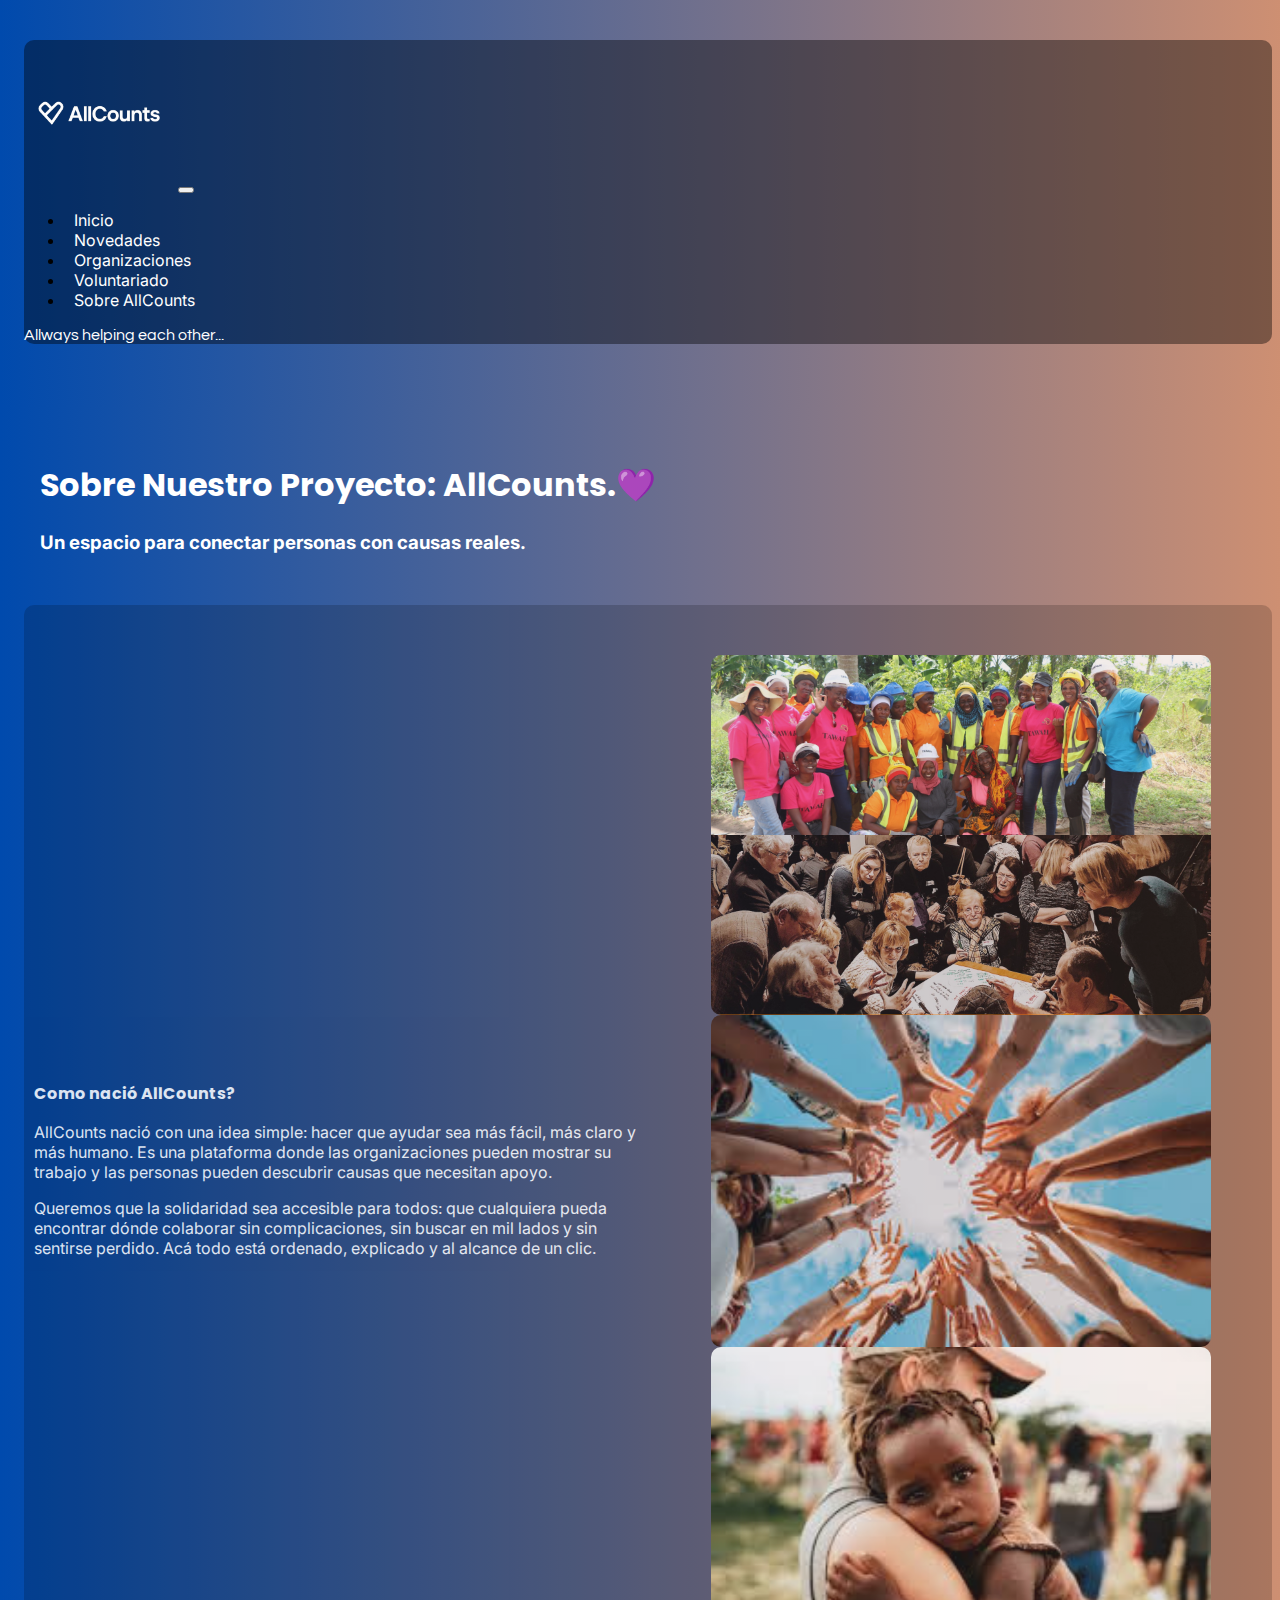
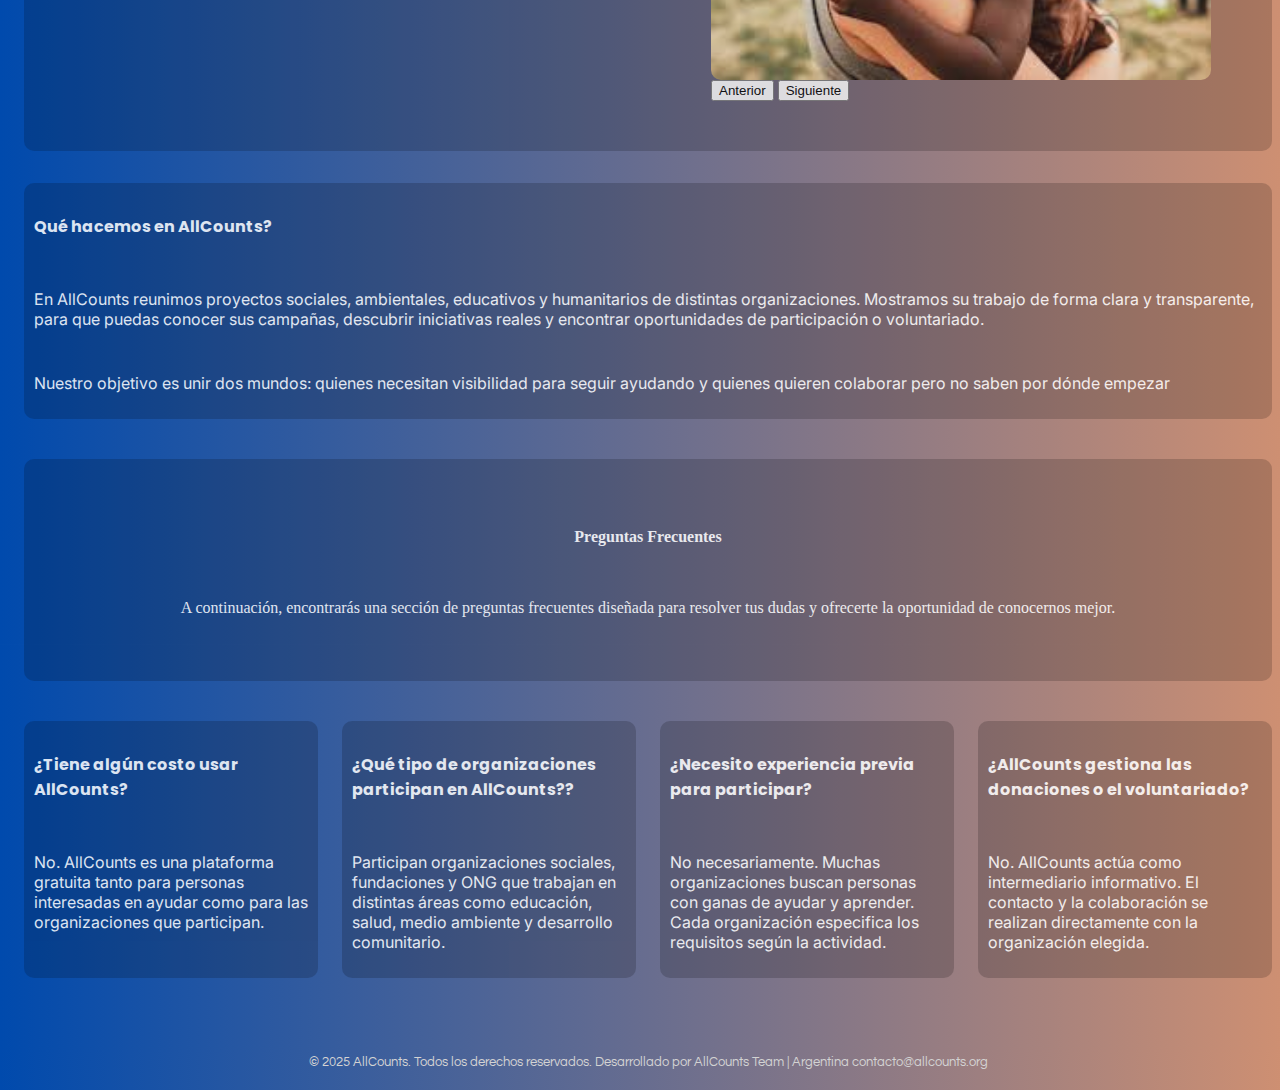
<file: pages/sobreallcounts.html>
<!DOCTYPE html>
<html lang="es">
<head>
    <meta charset="UTF-8">
    <meta name="viewport" content="width=device-width, initial-scale=1.0">
    <title>Sobre Nosotros</title>
    <!--BOOTSTRAP-->
    <link href="https://cdn.jsdelivr.net/npm/bootstrap@5.3.8/dist/css/bootstrap.min.css" rel="stylesheet" integrity="sha384-sRIl4kxILFvY47J16cr9ZwB07vP4J8+LH7qKQnuqkuIAvNWLzeN8tE5YBujZqJLB" crossorigin="anonymous">
    <link rel="stylesheet" href="../style/style.css">
</head>
<body class="sobre-allcounts-bg">
    <header>
        <nav class="navbar navbar-expand-lg gb-index-navbar">
                <div class="container-fluid">
                    <a class="navbar-brand" href="#"></a>
                    <img  class="allcountslogo" src="../images/ALLCOUNTSlogo.png" alt="" width="150" height="150">
                    <button class="navbar-toggler" type="button" data-bs-toggle="collapse" data-bs-target="#navbarText" aria-controls="navbarText" aria-expanded="false" aria-label="Toggle navigation">
                    <span class="navbar-toggler-icon"></span>
                    </button>
                    <div class="collapse navbar-collapse" id="navbarText">
                        <ul class="navbar-nav me-auto mb-2 mb-lg-0">
                            <li class="nav-item">
                                <a class="nav-link" href="../index.html">Inicio</a>
                            </li>
                            <li class="nav-item">
                                <a class="nav-link" href="./novedades.html">Novedades</a>
                            </li>
                            <li class="nav-item">
                                <a class="nav-link" href="./organizaciones.html">Organizaciones</a>
                            </li>
                            <li class="nav-item">
                                <a class="nav-link" href="./voluntariado.html">Voluntariado</a>
                            </li>
                            <li class="nav-item">
                                <a class="nav-link" href="#">Sobre AllCounts</a>
                            </li>
                        </ul>
                        <span>
                            Allways helping each other...
                        </span>
                    </div>
                </div>
            </nav>
    </header>
    <main>
        <section class="title">
            <h1>Sobre Nuestro Proyecto: AllCounts.💜</h1>
            <h3>Un espacio para conectar personas con causas reales.</h3>
            <meta name="description" content="Conocé qué es AllCounts, nuestra misión y valores. Una plataforma que conecta personas con organizaciones solidarias para generar impacto social.">

        </section>
        <section>
            <article class="image-card">
                <div class="image-card-text">
                    <h4>Como nació AllCounts?</h4>
                    <p>AllCounts nació con una idea simple: hacer que ayudar sea más fácil, más claro y más humano. Es una plataforma donde las organizaciones pueden mostrar su trabajo y las personas pueden descubrir causas que necesitan apoyo.</p>
                    <p>Queremos que la solidaridad sea accesible para todos: que cualquiera pueda encontrar dónde colaborar sin complicaciones, sin buscar en mil lados y sin sentirse perdido. Acá todo está ordenado, explicado y al alcance de un clic.</p>
                </div>
                <div class="image-card-img">
                    <div class="carousel-container">
                        <div id="allcounts-imagenes" class="carousel slide" data-bs-ride="carousel">
                            <div class="carousel-inner">
                            <div class="carousel-item active">
                                <img src="../images/ayuda-ambiental-imagen.png" alt="Concientización ambiental">
                            </div>
                            <div class="carousel-item">
                                <img src="../images/ayuda-infantil-imagen.png" alt="Ayuda a infantes vulnerables">
                            </div>
                            <div class="carousel-item">
                                <img src="../images/voluntariado-imagen.png" alt="Voluntariado para asistencia infantil">
                            </div>
                            </div>
                            <button class="carousel-control-prev"
                                    type="button"
                                    data-bs-target="#allcounts-imagenes"
                                    data-bs-slide="prev">
                            <span class="carousel-control-prev-icon"></span>
                            <span class="visually-hidden">Anterior</span>
                            </button>
                            <button class="carousel-control-next"
                                    type="button"
                                    data-bs-target="#allcounts-imagenes"
                                    data-bs-slide="next">
                            <span class="carousel-control-next-icon"></span>
                            <span class="visually-hidden">Siguiente</span>
                            </button>
                        </div>
                        </div>
                </div>       
            </article>
            <article class="basic-card-left">
                <h4>Qué hacemos en AllCounts?</h4>
                <p>En AllCounts reunimos proyectos sociales, ambientales, educativos y humanitarios de distintas organizaciones. Mostramos su trabajo de forma clara y transparente, para que puedas conocer sus campañas, descubrir iniciativas reales y encontrar oportunidades de participación o voluntariado.</p>
                <p>Nuestro objetivo es unir dos mundos: quienes necesitan visibilidad para seguir ayudando y quienes quieren colaborar pero no saben por dónde empezar</p>
            </article>
            <article class="featured-card">
                <h4>Preguntas Frecuentes</h4>
                <p>A continuación, encontrarás una sección de preguntas frecuentes diseñada para resolver tus dudas y ofrecerte la oportunidad de conocernos mejor.</p>
            </article>
            <section id="faq">
                <div class="faq-grid">
                    <div class="basic-card">
                        <h4>¿Tiene algún costo usar AllCounts?</h4>
                        <p>No. AllCounts es una plataforma gratuita tanto para personas interesadas en ayudar como para las organizaciones que participan.</p>
                    </div>
                    <div class="basic-card">
                        <h4>¿Qué tipo de organizaciones participan en AllCounts??</h4>
                        <p>Participan organizaciones sociales, fundaciones y ONG que trabajan en distintas áreas como educación, salud, medio ambiente y desarrollo comunitario.</p>
                    </div>
                    <div class="basic-card">
                        <h4>¿Necesito experiencia previa para participar?</h4>
                        <p>No necesariamente. Muchas organizaciones buscan personas con ganas de ayudar y aprender. Cada organización especifica los requisitos según la actividad.</p>
                    </div>
                    <div class="basic-card">
                        <h4>¿AllCounts gestiona las donaciones o el voluntariado?</h4>
                        <p>No. AllCounts actúa como intermediario informativo. El contacto y la colaboración se realizan directamente con la organización elegida.</p>
                    </div>
                </div>

            </section>
        </section>
        
    </main>
    <footer>
        <p class="copyright">© 2025 AllCounts. Todos los derechos reservados.
         Desarrollado por AllCounts Team | Argentina contacto@allcounts.org</p>
    </footer>
    <!--BOOTSTRAP JS-->
    <script src="https://cdn.jsdelivr.net/npm/bootstrap@5.3.8/dist/js/bootstrap.bundle.min.js" integrity="sha384-FKyoEForCGlyvwx9Hj09JcYn3nv7wiPVlz7YYwJrWVcXK/BmnVDxM+D2scQbITxI" crossorigin="anonymous"></script>

    
    
</body>
</html>
</file>
<file: style/style.css>
/*FUENTES DE GOOGLE FONTS*/
/*INTER (Textos Largos y Parrafos) + POPPINS (Titulos, Encabezados y Navbar)*/
@import url("https://fonts.googleapis.com/css2?family=Inter:ital,opsz,wght@0,14..32,100..900;1,14..32,100..900&family=Poppins:ital,wght@0,100;0,200;0,300;0,400;0,500;0,600;0,700;0,800;0,900;1,100;1,200;1,300;1,400;1,500;1,600;1,700;1,800;1,900&display=swap");
/*font-family: "Poppins", sans-serif; font-family: "Inter", sans-serif;*/
/*QUESTRIAL (Copyrights)*/
@import url("https://fonts.googleapis.com/css2?family=Questrial&display=swap");
/*font-family: "Questrial", sans-serif*/
@import url("https://fonts.googleapis.com/css2?family=Archivo+Narrow:ital,wght@0,400..700;1,400..700&family=Open+Sans:ital,wght@0,300..800;1,300..800&display=swap");
/*font-family: "Open Sans", sans-serif;*/
/*font-family: "Archivo Narrow", sans-serif;*/
.index-bg {
  background-image: url(../../../images/allcounts-bg-style-1.png);
}

.voluntariado-bg {
  background-image: url(../../../images/allcounts-bg-style-5.png);
}

.organizaciones-bg {
  background-image: url(../../../images/allcounts-bg-style-2.png);
}

.novedades-bg {
  background-image: url(../../../images/allcounts-bg-style-3.png);
}

.sobre-allcounts-bg {
  background-image: url(../../../images/allcounts-bg-style-4.png);
}

html, body {
  width: 100%;
  overflow-x: hidden;
}

img {
  max-width: 100%;
  height: auto;
}

main {
  display: flex;
  flex-direction: column;
  padding: 32px 16px;
}

.title {
  margin: 32px 16px;
  color: white;
}
.title h1 {
  font-family: "Poppins", sans-serif;
  text-decoration: solid;
  color: white;
}
.title h2 {
  font-family: "Inter", sans-serif;
  color: white;
  text-decoration: underline;
}
.title h3 {
  font-family: "Inter", sans-serif;
  color: white;
}
.title p {
  font-family: "Inter", sans-serif;
  color: white;
  padding-right: 10px;
}
.title h4 {
  font-family: "Inter", sans-serif;
  color: white;
}
.title h5 {
  font-family: "Inter", sans-serif;
  color: white;
}

@media (max-width: 480px) {
  .title {
    margin: 12px;
    max-width: 100%;
  }
  .title h1 {
    font-size: 28px;
    line-height: 1.1;
  }
}
.copyright {
  font-family: "Questrial", sans-serif;
  color: lightgray;
  font-size: small;
  text-align: center;
}

.button a {
  display: inline-block;
  font-family: "Inter", sans-serif;
  text-decoration: solid;
  color: white;
  padding: 10px;
  border: solid white 3px;
  border-radius: 10px;
  background-color: rgba(255, 255, 255, 0.2);
}
.button {
  text-align: center;
  font-size: 20px;
}

.navbar {
  background-color: rgba(0, 0, 0, 0.4);
  border-radius: 10px;
  margin: 32px 16px;
}
.navbar .navbar-nav .nav-item .nav-link {
  font-family: "Inter", sans-serif;
  text-decoration: none;
  color: white;
  padding: 10px;
}
.navbar span {
  font-family: "Questrial", sans-serif;
  color: white;
  font: x-small;
}
.navbar .allcountslogo {
  width: 150px;
  height: 150px;
}

@media (max-width: 480px) {
  .navbar {
    margin: 12px;
  }
  .navbar .container-fluid {
    padding-left: 12px;
    padding-right: 12px;
    display: flex;
    align-items: center;
    justify-content: space-between;
  }
}
.carousel-container {
  max-width: 50%;
  max-width: 500px;
  margin: 0 auto;
  padding: 40px;
}
.carousel-container img {
  width: 100%;
  height: auto;
  display: block;
}

.button a {
  display: inline-block;
  font-family: "Inter", sans-serif;
  text-decoration: solid;
  color: white;
  padding: 10px;
  border: solid white 3px;
  border-radius: 10px;
  background-color: rgba(255, 255, 255, 0.2);
}
.button {
  display: inline-block;
  text-align: center;
  font-size: 20px;
  transform: 0.25s ease-out;
  box-shadow: 0.25s ease-out;
}
.button .button:hover {
  transform: translateY(-4px) scale(1.01);
  box-shadow: 0 8px 18px rgba(0, 0, 0, 0.18);
}

.basic-card, .basic-card-left {
  background: rgba(0, 0, 0, 0.2);
  color: #ffffff;
  padding: 10px;
  border-radius: 10px;
  margin-bottom: 32px;
  display: flex;
  flex-direction: column;
  gap: 12px;
  opacity: 0.85;
  transition: opacity 0, 3s ease;
}
.basic-card:hover, .basic-card-left:hover {
  opacity: 1;
}
.basic-card h3, .basic-card-left h3, .basic-card h4, .basic-card-left h4, .basic-card h5, .basic-card-left h5 {
  font-family: "Poppins", sans-serif;
  text-decoration: solid;
}
.basic-card p, .basic-card-left p {
  font-family: "Inter", sans-serif;
  text-decoration: solid;
}

.basic-card-left {
  align-items: flex-start;
  text-align: left;
}

.notice-card {
  background-color: #ffffff;
  color: #000000;
  padding: 10px;
  padding-left: 20px;
  border-radius: 10px;
  margin-bottom: 32px;
  display: flex;
  flex-direction: column;
  gap: 12px;
  opacity: 0.85;
  transition: opacity 0, 3s ease;
}
.notice-card:hover {
  opacity: 1;
}
.notice-card h5 {
  font-family: "Poppins", sans-serif;
  margin: 0;
  text-decoration: solid;
}
.notice-card p {
  text-decoration: solid;
  font-family: "Inter", sans-serif;
  margin: 0;
}
.notice-card a {
  font-family: "Inter", sans-serif;
  text-decoration: none;
  color: #000000;
  font-size: small;
}

.featured-card {
  background-color: rgba(0, 0, 0, 0.2);
  color: #ffffff;
  padding: 48px;
  margin: 40px 0px;
  border-radius: 10px;
  display: flex;
  flex-direction: column;
  gap: 16px;
  text-align: center;
  opacity: 0.85;
  transition: opacity 0.3s ease;
}
.featured-card:hover {
  opacity: 1;
}

.image-card, .image-card-left {
  background-color: rgba(0, 0, 0, 0.2);
  color: #ffffff;
  padding: 10px;
  margin-bottom: 32px;
  border-radius: 10px;
  display: flex;
  gap: 24px;
  align-items: center;
  opacity: 0.85;
  transition: opacity 0, 3s ease;
}
.image-card:hover, .image-card-left:hover {
  opacity: 1;
}
.image-card .image-card-text, .image-card-left .image-card-text {
  flex: 1;
  flex-direction: column;
  gap: 12px;
}
.image-card .image-card-text h4, .image-card-left .image-card-text h4 {
  font-family: "Poppins", sans-serif;
  margin: 0;
  text-decoration: solid;
}
.image-card .image-card-text p, .image-card-left .image-card-text p {
  font-family: "Inter", sans-serif;
  text-decoration: solid;
}
.image-card .image-card-img, .image-card-left .image-card-img {
  flex: 1;
}
.image-card .image-card-img img, .image-card-left .image-card-img img {
  width: 100%;
  height: auto;
  display: block;
  border-radius: 10px;
}

.image-card-left {
  flex-direction: row-reverse;
}

.image-top-card {
  background-color: rgba(0, 0, 0, 0.2);
  color: #ffffff;
  border-radius: 10px;
  margin-top: 32px;
  display: flex;
  flex-direction: column;
  opacity: 0.85;
  transition: opacity 0, 3s ease;
  border: white 3px solid;
}
.image-top-card:hover {
  opacity: 1;
}
.image-top-card img {
  display: block;
  margin: 0 auto;
  text-align: center;
  max-height: 140px;
  width: auto;
  padding: 20px;
}
.image-top-card h4 {
  font-family: "Poppins", sans-serif;
  text-decoration: solid;
  padding: 10px;
}
.image-top-card p {
  font-family: "Inter", sans-serif;
  text-decoration: solid;
  padding: 10px;
}

.icon-card {
  background-color: rgba(0, 0, 0, 0.2);
  color: #ffffff;
  padding: 10px;
  border-radius: 10px;
  margin-bottom: 32px;
  display: flex;
  flex-direction: column;
  align-items: center;
  gap: 12px;
  text-align: center;
  opacity: 0.95;
  transition: opacity 0.3s ease;
}
.icon-card:hover {
  opacity: 1;
}
.icon-card .icon {
  font-size: 50px;
}
.icon-card h4 {
  font-family: "Poppins", sans-serif;
  text-decoration: solid;
}
.icon-card p {
  font-family: "Inter", sans-serif;
  text-decoration: solid;
}
.icon-card ul {
  text-decoration: none;
  list-style: none;
  padding: 10px;
}
.icon-card ul li {
  font-family: "Inter", sans-serif;
  color: white;
  padding: 10px;
}

.faq-grid {
  display: grid;
  grid-template-columns: repeat(auto-fit, minmax(280px, 1fr));
  gap: 24px;
}

@media (max-width: 768px) {
  .image-card, .image-card-left {
    flex-direction: column;
  }
}

/*# sourceMappingURL=style.css.map */
</file>
